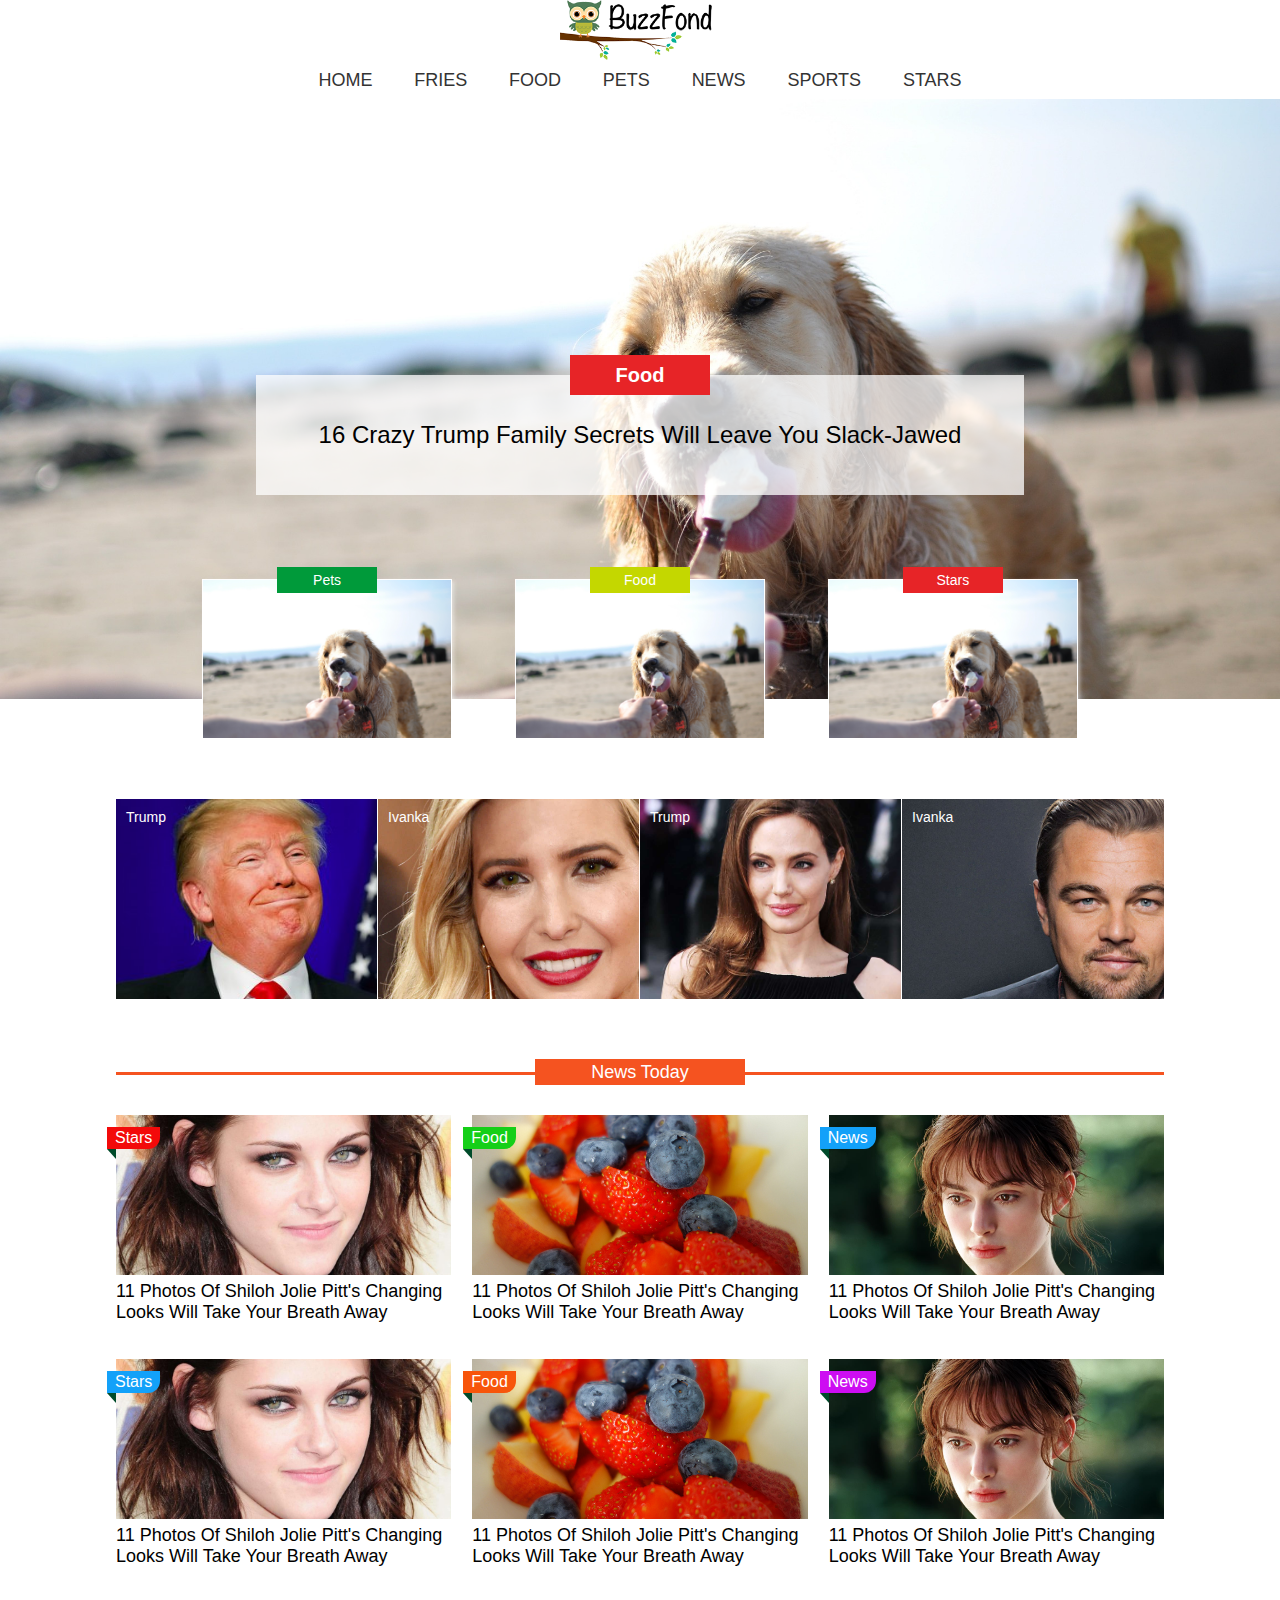
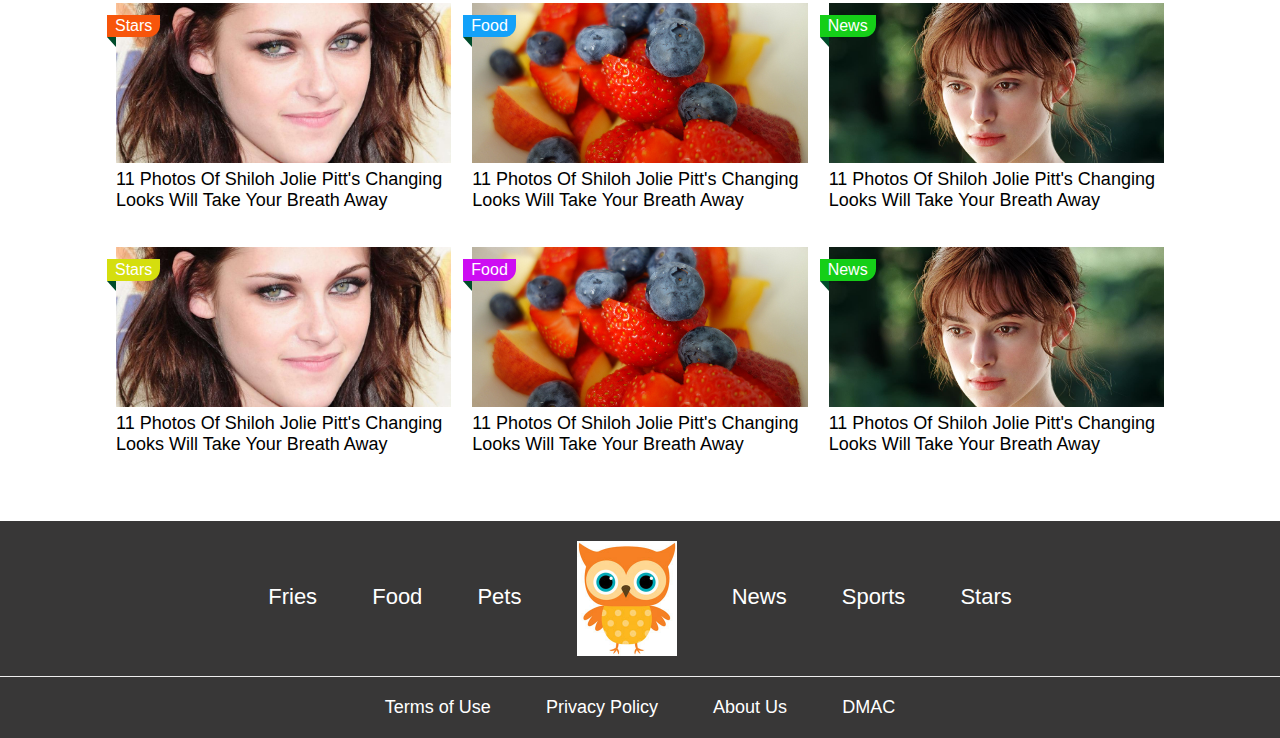
<file: index.html>
<!DOCTYPE html>
<html>
	<head>
		<meta http-equiv="Content-Type" content="text/html; charset=utf-8">
		<meta name="viewport" content="width=device-width,minimum-scale=1.0,maximum-scale=1.0,user-scalable=no">
		<meta name="robots" content="noindex">
		<title>Little Fries</title>
		<link rel="shortcut icon" href="favicon.ico" type="image/x-icon">
		<link rel="apple-touch-icon" href="apple-touch-icon.png">
		<link rel="apple-touch-icon" sizes="72x72" href="apple-touch-icon-72×72-precomposed.png">
		<link rel="apple-touch-icon" sizes="114x114" href="apple-touch-icon-114×114-precomposed.png">
		<link type="text/css" rel="stylesheet" href="Css/style.css">
	</head>
	<body>
		<!--header : begin-->
		<header>
			<div class="hd-bar">
				<a href="index.html" class="hd-logo"><img src="Images/logo.png"/></a>
				<!--<div for="hd-menu-input" class="hd-menu-btn" id="hd-menu-btn"><span></span></div>-->
				
				<div class="hd-menu">
					<ul class="hd-menu-list" id="hd-menu-list">
						<li><a href="index.html">HOME</a></li>
						<li><a href="list.html">FRIES</a></li>
						<li><a href="list.html">FOOD</a></li>
						<li><a href="list.html">PETS</a></li>
						<li><a href="list.html">NEWS</a></li>
						<li><a href="list.html">SPORTS</a></li>
						<li><a href="list.html">STARS</a></li>
					</ul>
				</div>
			</div>
			<!--<progress max="0" value="0"></progress>-->
		</header>
		<!--header : end-->
		
		<!-- banner : begin -->
		<div class="slide" id="slide">
			<a href="detail.html" style="background-image: url(Images/tHDHQl7.jpg)">
				<p><span class="s-title">Food</span><span>16 Crazy Trump Family Secrets Will Leave You Slack-Jawed</span></p>
			</a>
		</div>
		<!-- banner : end -->
		
		
		<!--outer : begin-->
		<div class="outer">
			
			<!--content : begin-->
			<div class="content">
				
				<ul class="slide-menu" id="slide-menu">
					<li class="orange">
						<a href="list.html">
							<span>Pets</span>
							<img src="Images/tHDHQl7.jpg">
							<p>15 Celebrities The Experts Thought Would Never Support Donald Trump</p>
						</a>
					</li>
					<li class="green">
						<a href="list.html">
							<span>Food</span>
							<img src="Images/tHDHQl7.jpg">
							<p>11 Photos Of Shiloh Jolie Pitt's Changing Looks Will Take Your Breath Away</p>
						</a>
					</li>
					<li class="red">
						<a href="list.html">
							<span>Stars</span>
							<img src="Images/tHDHQl7.jpg">
							<p>16 Crazy Trump Family Secrets Will Leave You Slack-Jawed</span></p>
						</a>
					</li>
				</ul>

				
				<!--hot topics : begin-->
				<div class="hot-topic">
					<ul class="ht-list">
						<li>
							<a href="detail.html">
								<img src="Images/trump2.jpg"/>
								<h3>Trump</h3>
							</a>
						</li>
						<li>
							<a href="detail.html">
								<img src="Images/ivanka2.jpg"/>
								<h3>Ivanka</h3>
							</a>
						</li>
						<li>
							<a href="detail.html">
								<img src="Images/angelina-jolie.jpg"/>
								<h3>Trump</h3>
							</a>
						</li>
						<li>
							<a href="detail.html">
								<img src="Images/leonardo_dicaprio.jpg"/>
								<h3>Ivanka</h3>
							</a>
						</li>
					</ul>
				</div>
				<!--hot topics : end-->
				
				<!--news today : begin-->
				<div class="hot-topic news-today">
					<h2>News Today</h2>
					<ul class="nt-list index-nt-list">
						<li class="nt-red">
							<a href="detail.html">
								<span><img src="Images/kristen.jpg"/></span>
								<p>Stars</p>
								<h3>11 Photos Of Shiloh Jolie Pitt's Changing Looks Will Take Your Breath Away</h3>
							</a>
						</li>
						<li class="nt-green">
							<a href="detail.html">
								<span><img src="Images/14362701646_6ea21f225b_z.jpg"/></span>
								<p>Food</p>
								<h3>11 Photos Of Shiloh Jolie Pitt's Changing Looks Will Take Your Breath Away</h3>
							</a>
						</li>
						<li class="nt-blue">
							<a href="detail.html">
								<span><img src="Images/keira.jpg"/></span>
								<p>News</p>
								<h3>11 Photos Of Shiloh Jolie Pitt's Changing Looks Will Take Your Breath Away</h3>
							</a>
						</li>
						<li class="nt-blue">
							<a href="detail.html">
								<span><img src="Images/kristen.jpg"/></span>
								<p>Stars</p>
								<h3>11 Photos Of Shiloh Jolie Pitt's Changing Looks Will Take Your Breath Away</h3>
							</a>
						</li>
						<li class="nt-orange">
							<a href="detail.html">
								<span><img src="Images/14362701646_6ea21f225b_z.jpg"/></span>
								<p>Food</p>
								<h3>11 Photos Of Shiloh Jolie Pitt's Changing Looks Will Take Your Breath Away</h3>
							</a>
						</li>
						<li class="nt-purple">
							<a href="detail.html">
								<span><img src="Images/keira.jpg"/></span>
								<p>News</p>
								<h3>11 Photos Of Shiloh Jolie Pitt's Changing Looks Will Take Your Breath Away</h3>
							</a>
						</li>
						<li class="nt-orange">
							<a href="detail.html">
								<span><img src="Images/kristen.jpg"/></span>
								<p>Stars</p>
								<h3>11 Photos Of Shiloh Jolie Pitt's Changing Looks Will Take Your Breath Away</h3>
							</a>
						</li>
						<li class="nt-blue">
							<a href="detail.html">
								<span><img src="Images/14362701646_6ea21f225b_z.jpg"/></span>
								<p>Food</p>
								<h3>11 Photos Of Shiloh Jolie Pitt's Changing Looks Will Take Your Breath Away</h3>
							</a>
						</li>
						<li class="nt-green">
							<a href="detail.html">
								<span><img src="Images/keira.jpg"/></span>
								<p>News</p>
								<h3>11 Photos Of Shiloh Jolie Pitt's Changing Looks Will Take Your Breath Away</h3>
							</a>
						</li>
						<li class="nt-yellow">
							<a href="detail.html">
								<span><img src="Images/kristen.jpg"/></span>
								<p>Stars</p>
								<h3>11 Photos Of Shiloh Jolie Pitt's Changing Looks Will Take Your Breath Away</h3>
							</a>
						</li>
						<li class="nt-purple">
							<a href="detail.html">
								<span><img src="Images/14362701646_6ea21f225b_z.jpg"/></span>
								<p>Food</p>
								<h3>11 Photos Of Shiloh Jolie Pitt's Changing Looks Will Take Your Breath Away</h3>
							</a>
						</li>
						<li class="nt-green">
							<a href="detail.html">
								<span><img src="Images/keira.jpg"/></span>
								<p>News</p>
								<h3>11 Photos Of Shiloh Jolie Pitt's Changing Looks Will Take Your Breath Away</h3>
							</a>
						</li>
					</ul>
				</div>
				<!--hot topics : end-->
				
			</div>
			<!--content : end-->
		</div>
		<!--outer : end-->
		
		<!--footer : begin-->
		<footer>
			<div class="ft-top">
				<a href="list.html">Fries</a>
				<a href="list.html">Food</a>
				<a href="list.html">Pets</a>
				<a href="list.html"><img src="Images/06.jpg"/></a>
				<a href="list.html">News</a>
				<a href="list.html">Sports</a>
				<a href="list.html">Stars</a>
			</div>
			<div class="ft-bottom">
				<a href="list.html">Terms of Use</a>
				<a href="list.html">Privacy Policy</a>
				<a href="list.html">About Us</a>
				<a href="list.html">DMAC</a>
			</div>
		</footer>
		<!--footer : end-->
		
		
	</body>
</html>
<!--<script src="Js/script.js"></script>-->
<script>
//banner
//	var ele_banner_list = document.getElementById("slide-menu").getElementsByTagName("li");
//	var ele_slide_a = document.getElementById("slide").getElementsByTagName("a")[0];	
//	var ele_slide_span = document.getElementById("slide").getElementsByTagName("span")[1];	
//	
//	var oHref = ele_slide_a.href;
//	var oText = ele_slide_span.innerHTML;
//	var oBackground = ele_slide_a.style.backgroundImage;
//	var oTitle = document.getElementsByClassName("s-title")[0];
//	var oTitleText = oTitle.innerHTML;
//	
//	for (var i=0;i<ele_banner_list.length;i++) {
//		ele_banner_list[i].onmouseenter = function(){
//			
//			for (var j=0;j<ele_banner_list.length;j++) {
//				if(ele_banner_list[j].getAttribute("hover")=="yes"){
//					ele_banner_list[j].removeAttribute("hover");
//				}
//			}
//			this.setAttribute("hover","yes");
//			ele_slide_a.href = this.getElementsByTagName("a")[0].href;
//			ele_slide_span.innerHTML = this.getElementsByTagName("p")[0].getElementsByTagName("span")[0].innerHTML;	
//			ele_slide_span.style.opacity =  "0.6";
//			ele_slide_a.style.opacity =  "0.6";
//			ele_slide_a.style.backgroundImage = "url("+this.getElementsByTagName("img")[0].src+")";
//			oTitle.innerHTML = this.getElementsByTagName("span")[0].innerHTML;
//			document.getElementById("slide").className =   "slide "+this.className;
//			setTimeout(function(){
//				ele_slide_a.style.opacity =  "1";
//				ele_slide_span.style.opacity =  "1";
//			},80)
//		}
//	}

</script>
</file>
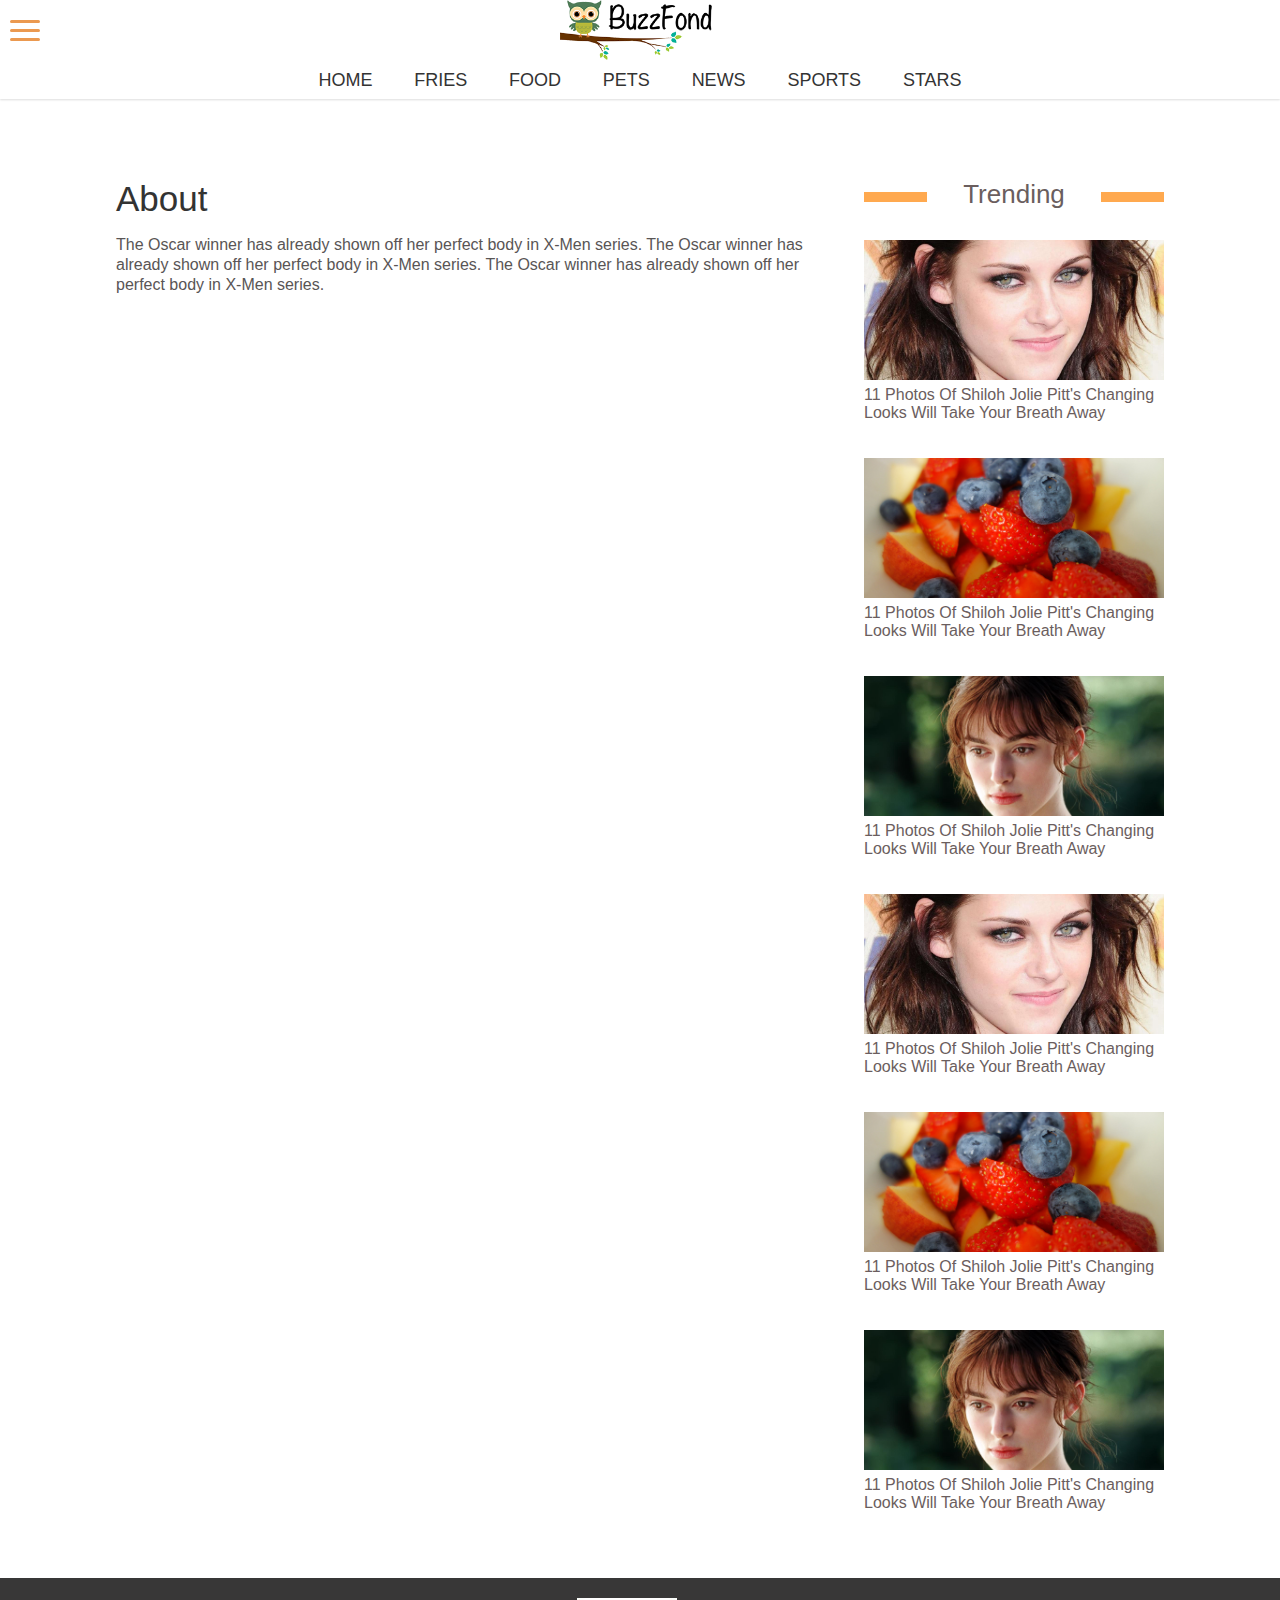
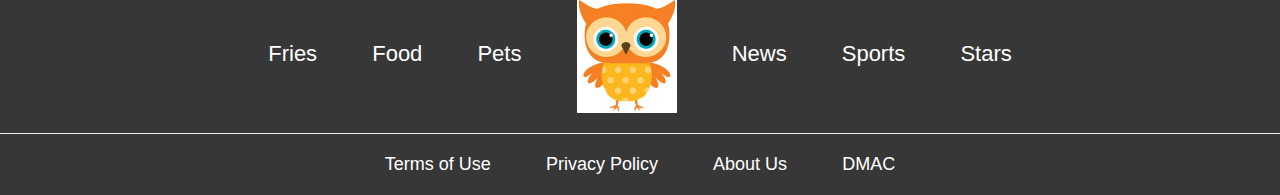
<file: archive.html>
<!DOCTYPE html>
<html>
	<head>
		<meta http-equiv="Content-Type" content="text/html; charset=utf-8">
		<meta name="viewport" content="width=device-width,minimum-scale=1.0,maximum-scale=1.0,user-scalable=no">
		<meta name="robots" content="noindex">
		<title>Little Fries</title>
		<link rel="shortcut icon" href="favicon.ico" type="image/x-icon">
		<link rel="apple-touch-icon" href="apple-touch-icon.png">
		<link rel="apple-touch-icon" sizes="72x72" href="apple-touch-icon-72×72-precomposed.png">
		<link rel="apple-touch-icon" sizes="114x114" href="apple-touch-icon-114×114-precomposed.png">
		<!--<link rel="stylesheet" href="css/swiper.min.css">--><!-- Link Swiper's CSS -->
		<link type="text/css" rel="stylesheet" href="Css/style.css">
	</head>
	<body>
		<!--header : begin-->
		<header>
			<div class="hd-bar">
				<a href="index.html" class="hd-logo"><img src="Images/logo.png"/></a>
				<div for="hd-menu-input" class="hd-menu-btn" id="hd-menu-btn"><span></span></div>
				
				<div class="hd-menu">
					<ul class="hd-menu-list" id="hd-menu-list">
						<li><a href="index.html">HOME</a></li>
						<li><a href="list.html">FRIES</a></li>
						<li><a href="list.html">FOOD</a></li>
						<li><a href="list.html">PETS</a></li>
						<li><a href="list.html">NEWS</a></li>
						<li><a href="list.html">SPORTS</a></li>
						<li><a href="list.html">STARS</a></li>
					</ul>
				</div>
			</div>
			<progress max="0" value="0"></progress>
		</header>
		<!--header : end-->
		
		<!--content : begin-->
		<div class="content detail">
			<!--left : begin-->
			<div class="left">
				<h1>About</h1>
				<!--article : begin-->
				<div class="article about">
					<p>The Oscar winner has already shown off her perfect body in X-Men series. The Oscar winner has already shown off her perfect body in X-Men series. The Oscar winner has already shown off her perfect body in X-Men series.</p>
				</div>
				<!--article : end-->
			</div>
			<!--left : end-->
			
			<!--right : begin-->
			<div class="right">
				<h2><span>Trending</span></h2>
				<ul class="nt-list trend-list">
					<li>
						<a href="detial.html">
							<span><img src="Images/kristen.jpg"/></span>
							<h3>11 Photos Of Shiloh Jolie Pitt's Changing Looks Will Take Your Breath Away</h3>
						</a>
					</li>
					<li>
						<a href="detial.html">
							<span><img src="Images/14362701646_6ea21f225b_z.jpg"/></span>
							<h3>11 Photos Of Shiloh Jolie Pitt's Changing Looks Will Take Your Breath Away</h3>
						</a>
					</li>
					<li>
						<a href="detial.html">
							<span><img src="Images/keira.jpg"/></span>
							<h3>11 Photos Of Shiloh Jolie Pitt's Changing Looks Will Take Your Breath Away</h3>
						</a>
					</li>
					<li>
						<a href="detial.html">
							<span><img src="Images/kristen.jpg"/></span>
							<h3>11 Photos Of Shiloh Jolie Pitt's Changing Looks Will Take Your Breath Away</h3>
						</a>
					</li>
					<li>
						<a href="detial.html">
							<span><img src="Images/14362701646_6ea21f225b_z.jpg"/></span>
							<h3>11 Photos Of Shiloh Jolie Pitt's Changing Looks Will Take Your Breath Away</h3>
						</a>
					</li>
					<li>
						<a href="detial.html">
							<span><img src="Images/keira.jpg"/></span>
							<h3>11 Photos Of Shiloh Jolie Pitt's Changing Looks Will Take Your Breath Away</h3>
						</a>
					</li>
				</ul>
			</div>
			<!--right : end-->
			
		</div>
		<!--content : end-->
		
		<!--footer : begin-->
		<footer>
			<div class="ft-top">
				<a href="list.html">Fries</a>
				<a href="list.html">Food</a>
				<a href="list.html">Pets</a>
				<a href="list.html"><img src="Images/06.jpg"/></a>
				<a href="list.html">News</a>
				<a href="list.html">Sports</a>
				<a href="list.html">Stars</a>
			</div>
			<div class="ft-bottom">
				<a href="list.html">Terms of Use</a>
				<a href="list.html">Privacy Policy</a>
				<a href="list.html">About Us</a>
				<a href="list.html">DMAC</a>
			</div>
		</footer>
		<!--footer : end-->
		
	</body>
</html>
<script>
	//header menu btn click
	var menu_open = true;//打开菜单
	var opened = false;//判断是否点击过
	var ele_Menu = document.getElementById("hd-menu-btn");
	var menu_list = document.getElementById("hd-menu-list");
	ele_Menu.onclick = function(){
		if(menu_open){ //打开菜单
			if(opened){
				return false;
			}else{
				ele_Menu.className += " hd-menu-open";
				opened = true;
				setTimeout(function(){
					menu_list.className += " hd-mlist-open";
					menu_open = false;
					opened = false;
					
				},300)
			}
		}else{ //关闭菜单
			if(opened){
				return false;
			}else{
				ele_Menu.className = "hd-menu-btn";
				menu_list.className += " hd-mlist-closed";
				opened = true;
				setTimeout(function(){
					menu_list.className = "hd-menu-list";
					menu_open = true;
					opened = false;
				},800);
			}
			
			
		}
	}
	
	
</script>
<script>
window.onscroll = function(){
	
	//滚动条
	var scrollTop=document.body.scrollTop;
	var progressWidth = document.body.clientWidth*scrollTop/(document.body.clientHeight-document.documentElement.clientHeight+80);
	var progress = document.getElementsByTagName("progress")[0];
	progress.value = progressWidth;
	progress.max = document.body.clientWidth;
}
</script>
</file>
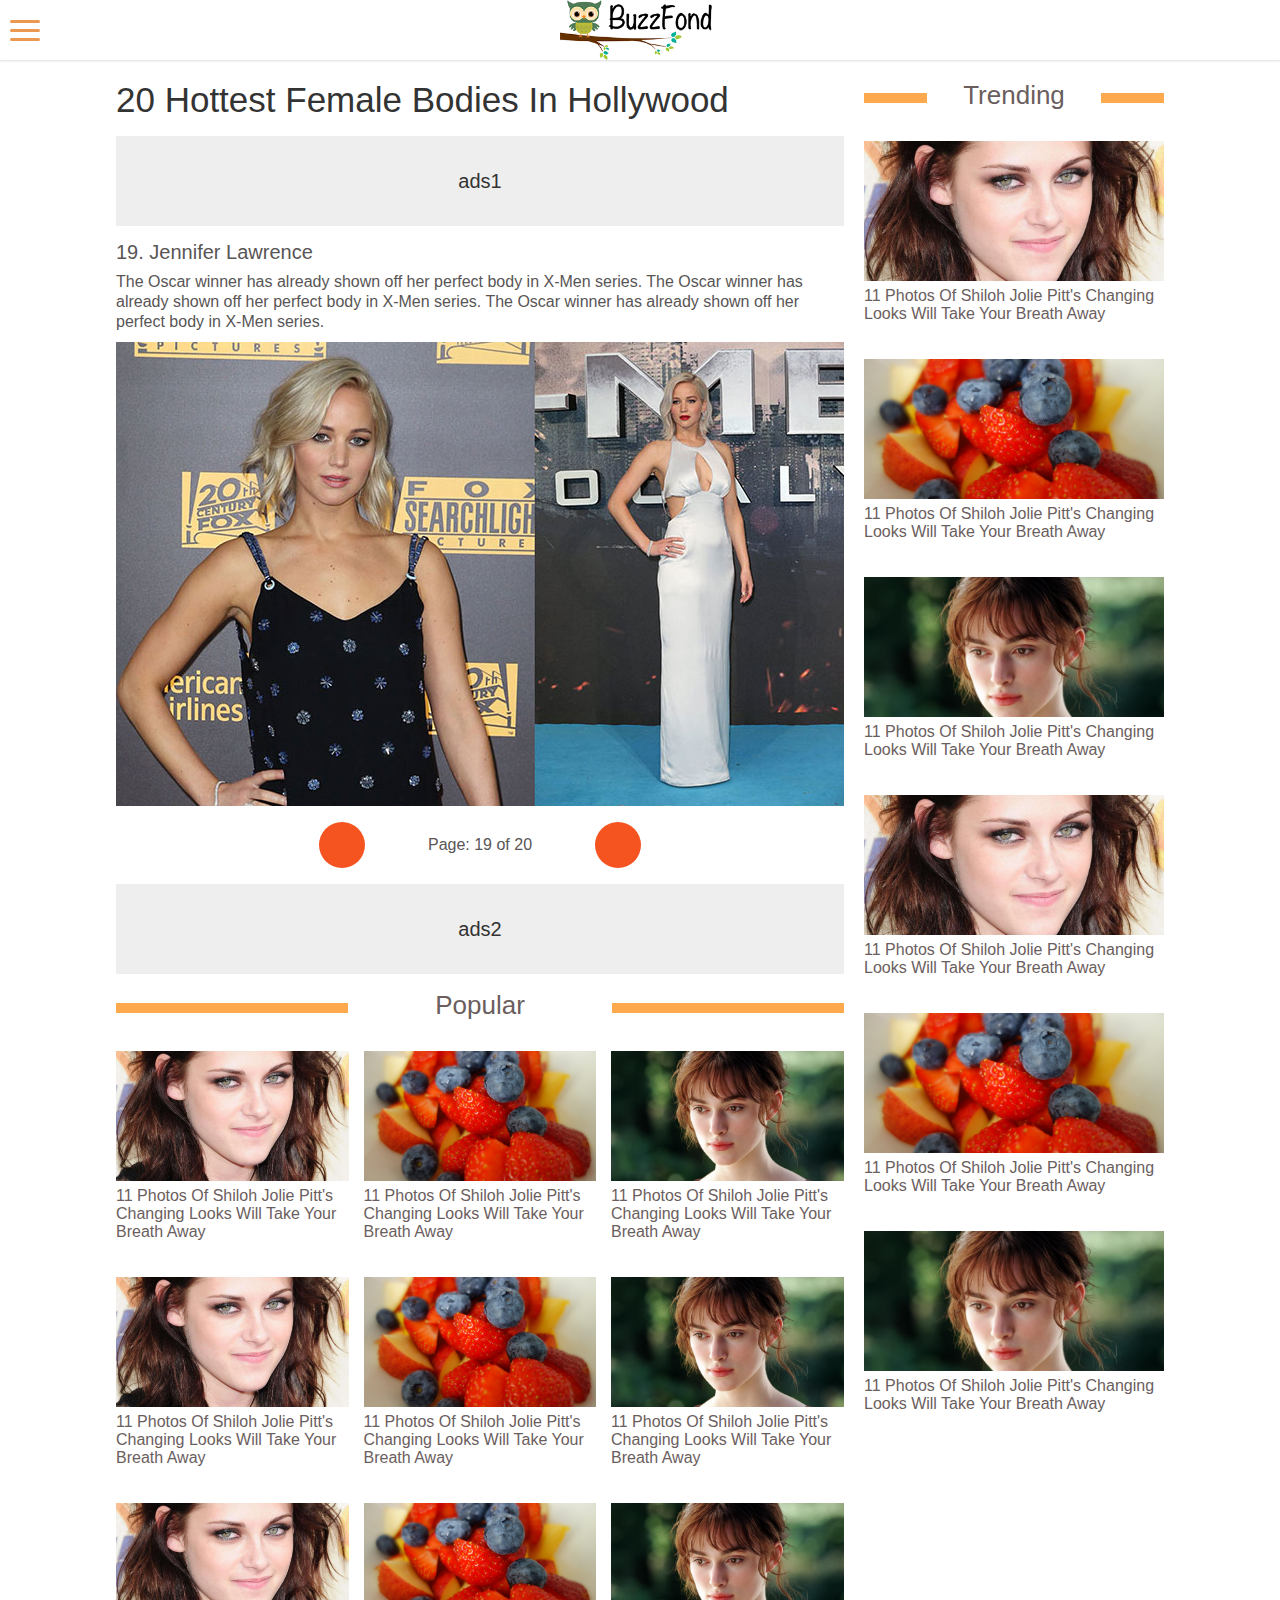
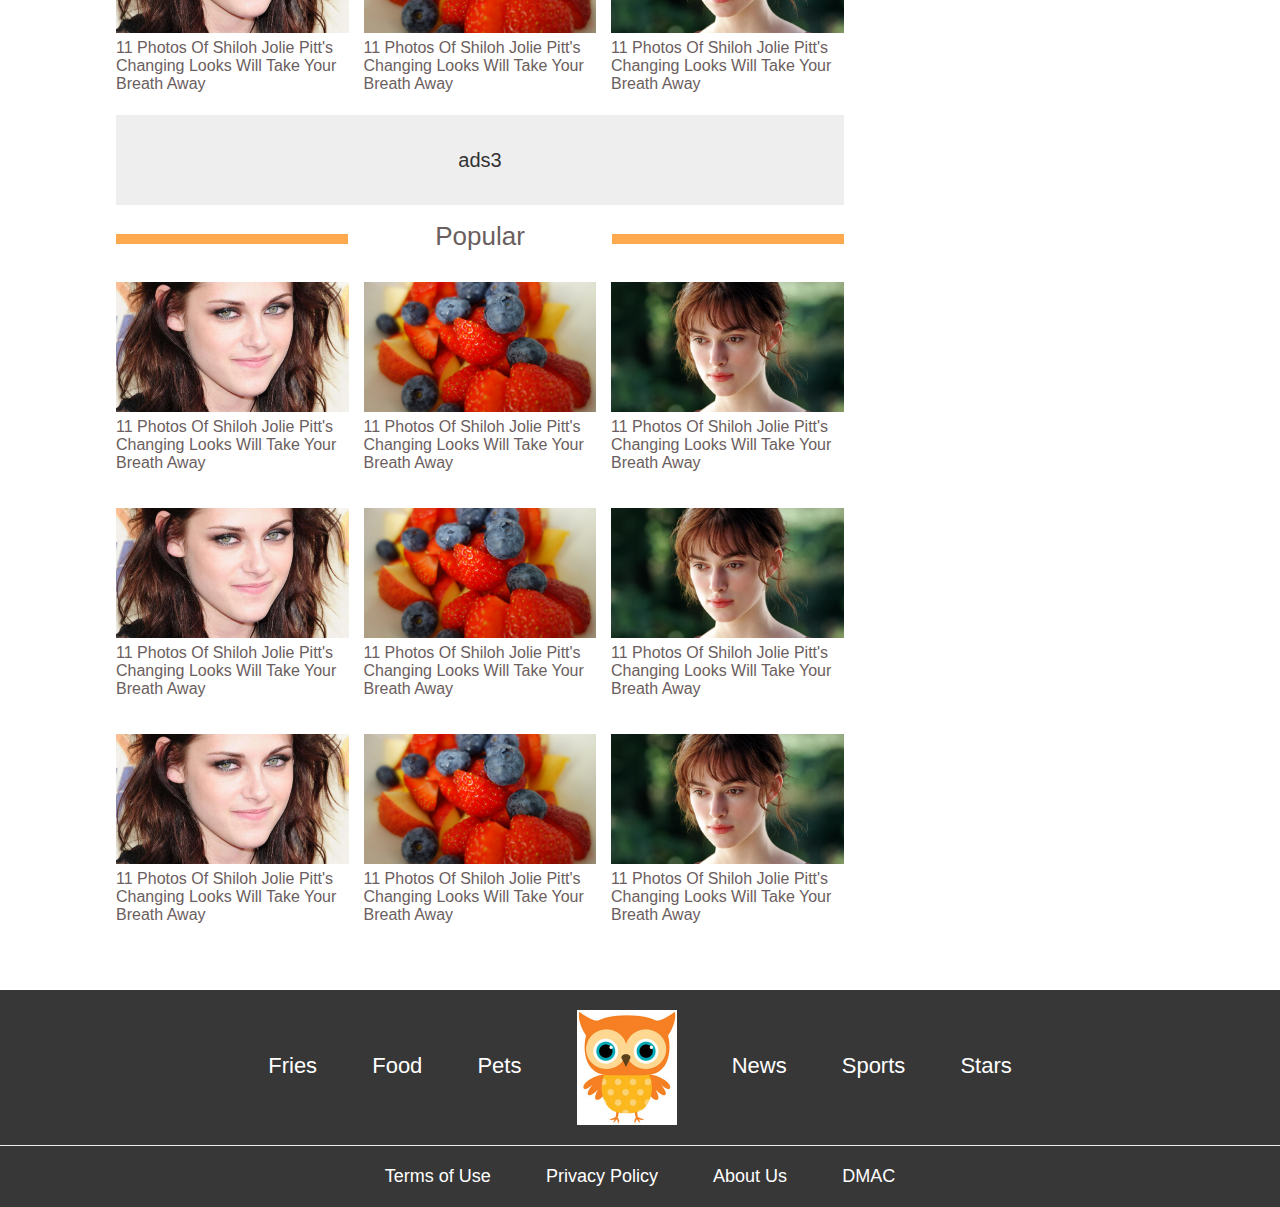
<file: detail.html>
<!DOCTYPE html>
<html>
	<head>
		<meta http-equiv="Content-Type" content="text/html; charset=utf-8">
		<meta name="viewport" content="width=device-width,minimum-scale=1.0,maximum-scale=1.0,user-scalable=no">
		<meta name="robots" content="noindex">
		<title>Little Fries</title>
		<link rel="shortcut icon" href="favicon.ico" type="image/x-icon">
		<link rel="apple-touch-icon" href="apple-touch-icon.png">
		<link rel="apple-touch-icon" sizes="72x72" href="apple-touch-icon-72×72-precomposed.png">
		<link rel="apple-touch-icon" sizes="114x114" href="apple-touch-icon-114×114-precomposed.png">
		<link type="text/css" rel="stylesheet" href="Css/style.css">
	</head>
	<body>
		<!--header : begin-->
		<header class="d-header">
			<div class="hd-bar">
				<a href="index.html" class="hd-logo"><img src="Images/logo.png"/></a>
				<div for="hd-menu-input" class="hd-menu-btn" id="hd-menu-btn"><span></span></div>
				
				<div class="hd-menu detail-hd-menu">
					<ul class="hd-menu-list detail-menu-list" id="hd-menu-list">
						<li><a href="index.html">HOME</a></li>
						<li><a href="list.html">FRIES</a></li>
						<li><a href="list.html">FOOD</a></li>
						<li><a href="list.html">PETS</a></li>
						<li><a href="list.html">NEWS</a></li>
						<li><a href="list.html">SPORTS</a></li>
						<li><a href="list.html">STARS</a></li>
					</ul>
				</div>
			</div>
			<progress max="0" value="0"></progress>
		</header>
		<!--header : end-->
		
		<!--content : begin-->
		<div class="content detail">
			<!--left : begin-->
			<div class="left">
				<h1>20 Hottest Female Bodies In Hollywood</h1>
				<!--ads1 : begin-->
				<div class="ads">
					<div style="width: 100%;line-height: 90px;background-color: #eee;text-align: center;font-size: 20px;">ads1</div>
				</div>
				<!--ads1 : end-->
				<!--article : begin-->
				<div class="article">
					<h2>19. Jennifer Lawrence</h2>
					<p>The Oscar winner has already shown off her perfect body in X-Men series. The Oscar winner has already shown off her perfect body in X-Men series. The Oscar winner has already shown off her perfect body in X-Men series.</p>
					<img src="Images/jennifer.jpg"/>
					<!--pageGo : begin-->
					<div class="pageGo">
						<a href="detail.html"></a>
						<span>Page: 19 of 20</span>
						<a href="detail.html"></a>
					</div>
					<!--pageGo : end-->
				</div>
				<!--article : end-->
				<!--ads2 : begin-->
				<div class="ads">
					<div style="width: 100%;line-height: 90px;background-color: #eee;text-align: center;font-size: 20px;">ads2</div>
				</div>
				<!--ads2 : end-->
				<!--popular1 : begin-->
				<div class="popular">
					<h2><span>Popular</span></h2>
					<ul class="nt-list p-list">
						<li>
							<a href="detail.html">
								<span><img src="Images/kristen.jpg"/></span>
								<h3>11 Photos Of Shiloh Jolie Pitt's Changing Looks Will Take Your Breath Away</h3>
							</a>
						</li>
						<li>
							<a href="detail.html">
								<span><img src="Images/14362701646_6ea21f225b_z.jpg"/></span>
								<h3>11 Photos Of Shiloh Jolie Pitt's Changing Looks Will Take Your Breath Away</h3>
							</a>
						</li>
						<li>
							<a href="detail.html">
								<span><img src="Images/keira.jpg"/></span>
								<h3>11 Photos Of Shiloh Jolie Pitt's Changing Looks Will Take Your Breath Away</h3>
							</a>
						</li>
						<li>
							<a href="detail.html">
								<span><img src="Images/kristen.jpg"/></span>
								<h3>11 Photos Of Shiloh Jolie Pitt's Changing Looks Will Take Your Breath Away</h3>
							</a>
						</li>
						<li>
							<a href="detail.html">
								<span><img src="Images/14362701646_6ea21f225b_z.jpg"/></span>
								<h3>11 Photos Of Shiloh Jolie Pitt's Changing Looks Will Take Your Breath Away</h3>
							</a>
						</li>
						<li>
							<a href="detail.html">
								<span><img src="Images/keira.jpg"/></span>
								<h3>11 Photos Of Shiloh Jolie Pitt's Changing Looks Will Take Your Breath Away</h3>
							</a>
						</li>
						<li>
							<a href="detail.html">
								<span><img src="Images/kristen.jpg"/></span>
								<h3>11 Photos Of Shiloh Jolie Pitt's Changing Looks Will Take Your Breath Away</h3>
							</a>
						</li>
						<li>
							<a href="detail.html">
								<span><img src="Images/14362701646_6ea21f225b_z.jpg"/></span>
								<h3>11 Photos Of Shiloh Jolie Pitt's Changing Looks Will Take Your Breath Away</h3>
							</a>
						</li>
						<li>
							<a href="detail.html">
								<span><img src="Images/keira.jpg"/></span>
								<h3>11 Photos Of Shiloh Jolie Pitt's Changing Looks Will Take Your Breath Away</h3>
							</a>
						</li>
						
					</ul>
				</div>
				<!--popular1 : end-->
				<!--ads3 : begin-->
				<div class="ads">
					<div style="width: 100%;line-height: 90px;background-color: #eee;text-align: center;font-size: 20px;">ads3</div>
				</div>
				<!--ads3 : end-->
				<!--popular2 : begin-->
				<div class="popular">
					<h2><span>Popular</span></h2>
					<ul class="nt-list p-list">
						<li>
							<a href="detail.html">
								<span><img src="Images/kristen.jpg"/></span>
								<h3>11 Photos Of Shiloh Jolie Pitt's Changing Looks Will Take Your Breath Away</h3>
							</a>
						</li>
						<li>
							<a href="detail.html">
								<span><img src="Images/14362701646_6ea21f225b_z.jpg"/></span>
								<h3>11 Photos Of Shiloh Jolie Pitt's Changing Looks Will Take Your Breath Away</h3>
							</a>
						</li>
						<li>
							<a href="detail.html">
								<span><img src="Images/keira.jpg"/></span>
								<h3>11 Photos Of Shiloh Jolie Pitt's Changing Looks Will Take Your Breath Away</h3>
							</a>
						</li>
						<li>
							<a href="detail.html">
								<span><img src="Images/kristen.jpg"/></span>
								<h3>11 Photos Of Shiloh Jolie Pitt's Changing Looks Will Take Your Breath Away</h3>
							</a>
						</li>
						<li>
							<a href="detail.html">
								<span><img src="Images/14362701646_6ea21f225b_z.jpg"/></span>
								<h3>11 Photos Of Shiloh Jolie Pitt's Changing Looks Will Take Your Breath Away</h3>
							</a>
						</li>
						<li>
							<a href="detail.html">
								<span><img src="Images/keira.jpg"/></span>
								<h3>11 Photos Of Shiloh Jolie Pitt's Changing Looks Will Take Your Breath Away</h3>
							</a>
						</li>
						<li>
							<a href="detail.html">
								<span><img src="Images/kristen.jpg"/></span>
								<h3>11 Photos Of Shiloh Jolie Pitt's Changing Looks Will Take Your Breath Away</h3>
							</a>
						</li>
						<li>
							<a href="detail.html">
								<span><img src="Images/14362701646_6ea21f225b_z.jpg"/></span>
								<h3>11 Photos Of Shiloh Jolie Pitt's Changing Looks Will Take Your Breath Away</h3>
							</a>
						</li>
						<li>
							<a href="detail.html">
								<span><img src="Images/keira.jpg"/></span>
								<h3>11 Photos Of Shiloh Jolie Pitt's Changing Looks Will Take Your Breath Away</h3>
							</a>
						</li>
						
					</ul>
				</div>
				<!--popular2 : end-->
			</div>
			<!--left : end-->
			
			<!--right : begin-->
			<div class="right">
				<h2><span>Trending</span></h2>
				<ul class="nt-list trend-list">
					<li>
						<a href="detail.html">
							<span><img src="Images/kristen.jpg"/></span>
							<h3>11 Photos Of Shiloh Jolie Pitt's Changing Looks Will Take Your Breath Away</h3>
						</a>
					</li>
					<li>
						<a href="detail.html">
							<span><img src="Images/14362701646_6ea21f225b_z.jpg"/></span>
							<h3>11 Photos Of Shiloh Jolie Pitt's Changing Looks Will Take Your Breath Away</h3>
						</a>
					</li>
					<li>
						<a href="detail.html">
							<span><img src="Images/keira.jpg"/></span>
							<h3>11 Photos Of Shiloh Jolie Pitt's Changing Looks Will Take Your Breath Away</h3>
						</a>
					</li>
					<li>
						<a href="detail.html">
							<span><img src="Images/kristen.jpg"/></span>
							<h3>11 Photos Of Shiloh Jolie Pitt's Changing Looks Will Take Your Breath Away</h3>
						</a>
					</li>
					<li>
						<a href="detail.html">
							<span><img src="Images/14362701646_6ea21f225b_z.jpg"/></span>
							<h3>11 Photos Of Shiloh Jolie Pitt's Changing Looks Will Take Your Breath Away</h3>
						</a>
					</li>
					<li>
						<a href="detail.html">
							<span><img src="Images/keira.jpg"/></span>
							<h3>11 Photos Of Shiloh Jolie Pitt's Changing Looks Will Take Your Breath Away</h3>
						</a>
					</li>
				</ul>
			</div>
			<!--right : end-->
			
		</div>
		<!--content : end-->
		
		<!--footer : begin-->
		<footer>
			<div class="ft-top">
				<a href="list.html">Fries</a>
				<a href="list.html">Food</a>
				<a href="list.html">Pets</a>
				<a href="list.html"><img src="Images/06.jpg"/></a>
				<a href="list.html">News</a>
				<a href="list.html">Sports</a>
				<a href="list.html">Stars</a>
			</div>
			<div class="ft-bottom">
				<a href="list.html">Terms of Use</a>
				<a href="list.html">Privacy Policy</a>
				<a href="list.html">About Us</a>
				<a href="list.html">DMAC</a>
			</div>
		</footer>
		<!--footer : end-->
		
	</body>
</html>
<script src="Js/script.js"></script>
<script>
var titled = false;//滚动标题状态
window.onscroll = function(){
	
	//header出现title
	var title = document.getElementsByTagName("h1")[0];
	var header_title = document.createElement("div");
		header_title.className = "detail-title";
		header_title.innerHTML = "<span>"+title.innerHTML+"</span>";
	
	var scrollTop=document.body.scrollTop;
	var header = document.getElementsByTagName("header")[0];
	var header_titled = header.getElementsByClassName("hd-bar")[0].getElementsByClassName("detail-title")[0];
		
	if(  (scrollTop > 62) ){
		
		if(header_titled){
			return false;
		}else{
			header.className = "d-header detail-header";
			header.getElementsByClassName("hd-bar")[0].appendChild(header_title);
			setTimeout(function(){
				header_title.className += " detail-title-top";
			},100)
			titled = true;
		}
	}else{
		if(header_titled){
			header.className = "d-header";
			header.getElementsByClassName("hd-bar")[0].removeChild(header_titled);
			titled = false;
			console.log(scrollTop)
		}
	}
	
	//滚动条
	var scrollTop=document.body.scrollTop;
	var progressWidth = document.body.clientWidth*scrollTop/(document.body.clientHeight-document.documentElement.clientHeight+80);
	var progress = document.getElementsByTagName("progress")[0];
		progress.value = progressWidth;
		progress.max = document.body.clientWidth;
}
	
</script>
</file>
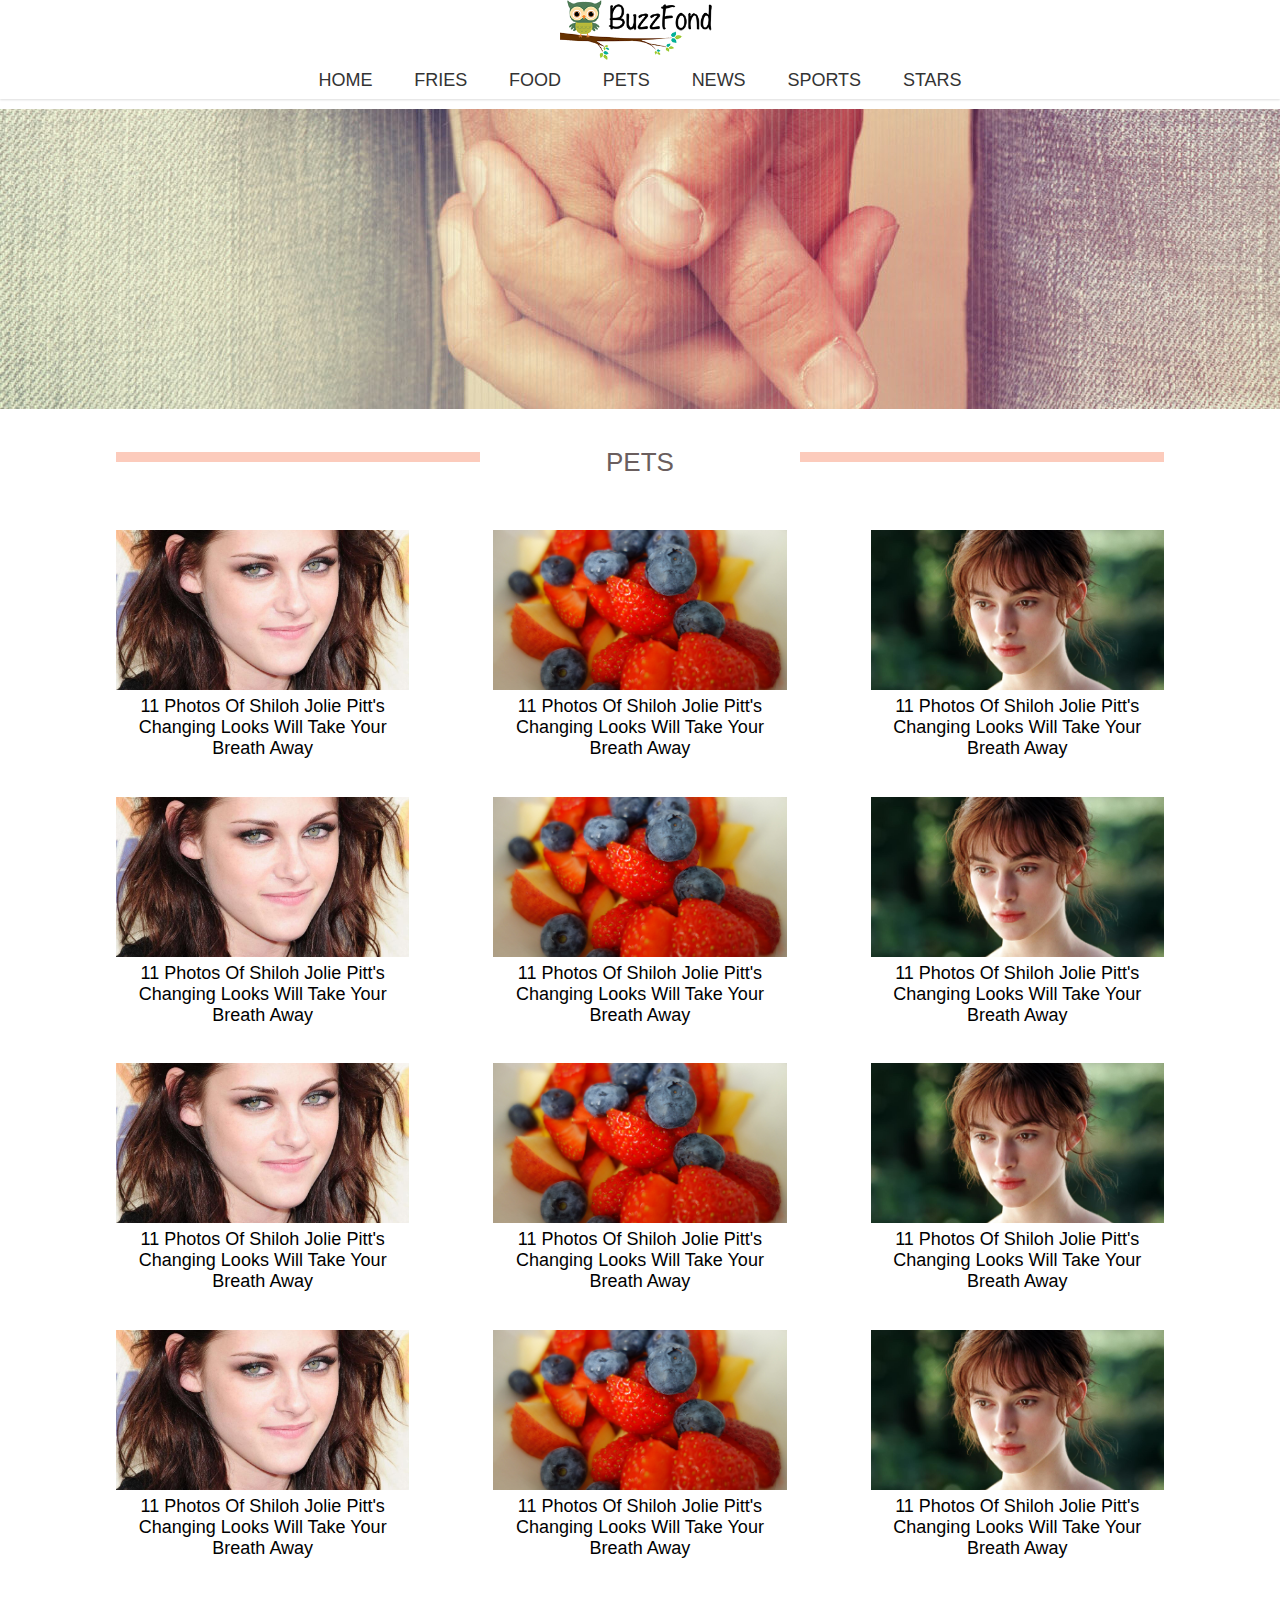
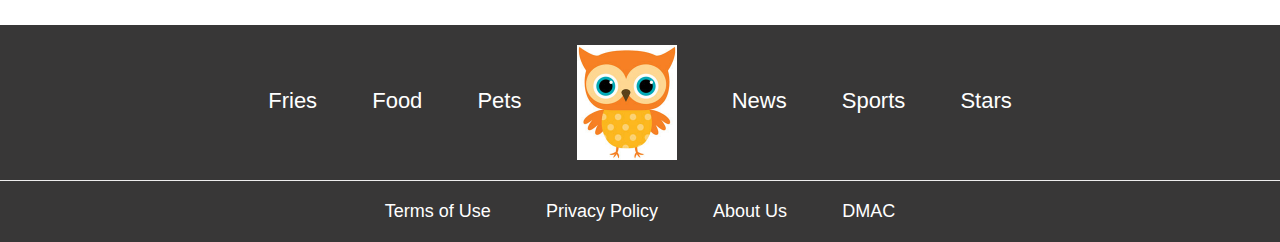
<file: list.html>
<!DOCTYPE html>
<html>

	<head>
		<meta http-equiv="Content-Type" content="text/html; charset=utf-8">
		<meta name="viewport" content="width=device-width,minimum-scale=1.0,maximum-scale=1.0,user-scalable=no">
		<meta name="robots" content="noindex">
		<title>Little Fries</title>
		<link rel="shortcut icon" href="favicon.ico" type="image/x-icon">
		<link rel="apple-touch-icon" href="apple-touch-icon.png">
		<link rel="apple-touch-icon" sizes="72x72" href="apple-touch-icon-72×72-precomposed.png">
		<link rel="apple-touch-icon" sizes="114x114" href="apple-touch-icon-114×114-precomposed.png">
		<!--<link rel="stylesheet" href="css/swiper.min.css">-->
		<!-- Link Swiper's CSS -->
		<link type="text/css" rel="stylesheet" href="Css/style.css">
	</head>

	<body>
		<!--header : begin-->
		<header>
			<div class="hd-bar">
				<a href="index.html" class="hd-logo"><img src="Images/logo.png"/></a>
				<!--<div for="hd-menu-input" class="hd-menu-btn" id="hd-menu-btn"><span></span></div>-->
				
				<div class="hd-menu">
					<ul class="hd-menu-list" id="hd-menu-list">
						<li><a href="index.html">HOME</a></li>
						<li><a href="list.html">FRIES</a></li>
						<li><a href="list.html">FOOD</a></li>
						<li><a href="list.html">PETS</a></li>
						<li><a href="list.html">NEWS</a></li>
						<li><a href="list.html">SPORTS</a></li>
						<li><a href="list.html">STARS</a></li>
					</ul>
				</div>
			</div>
			<!--<progress max="0" value="0"></progress>-->
		</header>
		<!--header : end-->
		<div class="list-img" style="background-image:url(Images/images_2.jpg);"></div>
		<!--content : begin-->
		<div class="content list">
			
			<h1><span>PETS</span></h1>
			<ul class="nt-list">
				<li>
					<a href="detail.html">
						<span><img src="Images/kristen.jpg"/></span>
						<h3>11 Photos Of Shiloh Jolie Pitt's Changing Looks Will Take Your Breath Away</h3>
					</a>
				</li>
				<li>
					<a href="detail.html">
						<span><img src="Images/14362701646_6ea21f225b_z.jpg"/></span>
						<h3>11 Photos Of Shiloh Jolie Pitt's Changing Looks Will Take Your Breath Away</h3>
					</a>
				</li>
				<li>
					<a href="detail.html">
						<span><img src="Images/keira.jpg"/></span>
						<h3>11 Photos Of Shiloh Jolie Pitt's Changing Looks Will Take Your Breath Away</h3>
					</a>
				</li>
				<li>
					<a href="detail.html">
						<span><img src="Images/kristen.jpg"/></span>
						<h3>11 Photos Of Shiloh Jolie Pitt's Changing Looks Will Take Your Breath Away</h3>
					</a>
				</li>
				<li>
					<a href="detail.html">
						<span><img src="Images/14362701646_6ea21f225b_z.jpg"/></span>
						<h3>11 Photos Of Shiloh Jolie Pitt's Changing Looks Will Take Your Breath Away</h3>
					</a>
				</li>
				<li>
					<a href="detail.html">
						<span><img src="Images/keira.jpg"/></span>
						<h3>11 Photos Of Shiloh Jolie Pitt's Changing Looks Will Take Your Breath Away</h3>
					</a>
				</li>
				<li>
					<a href="detail.html">
						<span><img src="Images/kristen.jpg"/></span>
						<h3>11 Photos Of Shiloh Jolie Pitt's Changing Looks Will Take Your Breath Away</h3>
					</a>
				</li>
				<li>
					<a href="detail.html">
						<span><img src="Images/14362701646_6ea21f225b_z.jpg"/></span>
						<h3>11 Photos Of Shiloh Jolie Pitt's Changing Looks Will Take Your Breath Away</h3>
					</a>
				</li>
				<li>
					<a href="detail.html">
						<span><img src="Images/keira.jpg"/></span>
						<h3>11 Photos Of Shiloh Jolie Pitt's Changing Looks Will Take Your Breath Away</h3>
					</a>
				</li>
				<li>
					<a href="detail.html">
						<span><img src="Images/kristen.jpg"/></span>
						<h3>11 Photos Of Shiloh Jolie Pitt's Changing Looks Will Take Your Breath Away</h3>
					</a>
				</li>
				<li>
					<a href="detail.html">
						<span><img src="Images/14362701646_6ea21f225b_z.jpg"/></span>
						<h3>11 Photos Of Shiloh Jolie Pitt's Changing Looks Will Take Your Breath Away</h3>
					</a>
				</li>
				<li>
					<a href="detail.html">
						<span><img src="Images/keira.jpg"/></span>
						<h3>11 Photos Of Shiloh Jolie Pitt's Changing Looks Will Take Your Breath Away</h3>
					</a>
				</li>
			</ul>
		</div>
		<!--content : end-->
		
		<!--footer : begin-->
		<footer>
			<div class="ft-top">
				<a href="list.html">Fries</a>
				<a href="list.html">Food</a>
				<a href="list.html">Pets</a>
				<a href="list.html"><img src="Images/06.jpg"/></a>
				<a href="list.html">News</a>
				<a href="list.html">Sports</a>
				<a href="list.html">Stars</a>
			</div>
			<div class="ft-bottom">
				<a href="list.html">Terms of Use</a>
				<a href="list.html">Privacy Policy</a>
				<a href="list.html">About Us</a>
				<a href="list.html">DMAC</a>
			</div>
		</footer>
		<!--footer : end-->
		
	</body>

</html>
</file>
<file: Css/style.css>
@charset "utf-8";
/* 
 * Style Sheet
 *
 * by gao 
 * @2016.11.16
 * 
 */
/* ===== Base ===== */
html, header, footer,body, div, span, 
h1, h2, h3, h4, h5, h6, p, pre,
a, em, img, small, strong, 
dl, dt, dd, ol, ul, li,
fieldset, form, label, 
table, caption, tbody, tfoot, thead, tr, th, td,
article, hgroup, nav, aside, details, section, summary, figcaption, figure{
	margin: 0;
	padding: 0;
	border: 0;
	-webkit-touch-callout: none;
	-webkit-tap-highlight-color: rgba(0, 0, 0, 0);
	font-weight: normal;
}
/*h5*/
article, aside, details, figcaption, figure, 
footer, header, hgroup,
 main, nav, section, summary{
	display: block;
}
html {
    font-size:14px;/**/
	font-family:Arial;/**/
	color:#333;/**/
	-webkit-text-size-adjust: 100%;
	-ms-text-size-adjust: 100%;
	text-size-adjust: 100%;
}
ol, ul {
	list-style: none;
}
a{
	text-decoration: none;
  	color:#000;
  	display: inline-block;
}
a:focus {
    outline: thin dotted;
}
a:active,
a:hover {
    outline: 0;
    /*color: #63b0de;*/
}
h1 {
    font-size: 35px;
}
h2{
	position: relative;
	text-align: center;
}
h2 span{
	display: inline-block;
	font-size: 26px;
	background-color: #fff;
	position: relative;
	z-index: 1;
	padding: 0 12%;
	color: #6a5e5e;
}
h2:after{
	content: "";
	height: 10px;
	width: 100%;
	position: absolute;
	margin-top: 13px;
	/*background-color: rgba(245,83,32,0.3);*/
	background-color: #ffa94f;
	left: 0;
}
img {
    border: 0;
    vertical-align: middle;
}
/*== width ==*/ 
header,
footer,
.hd-bar{
	width: 100%;
}
.content{
	width: 1200px;
	margin: 0 auto;
}
/*.content{
	padding-top: 80px;
}*/
.hd-bar{
	overflow: hidden;
	position: relative;
}
.outer{
	background-color: #fff;
	position: relative;
	z-index: 1;
}
/*== header ==*/ 
header{
	background-color: #fff;
	/*position: fixed;*/
	/*z-index: 999;
	top: 0;
	left: 0;*/
	box-shadow: 0px 1px 2px #ddd;
	/*border-bottom: 2px solid #ed6d1f;*/
}
.d-header{
	position: fixed;
	z-index: 999;
	top: 0;
	left: 0;
}
progress{
	height: 6px;
	width: 100%;
	-webkit-appearance: none;
	position: absolute;
    top: 60px;
    appearance: none;
    -moz-appearance: none;
    -webkit-appearance: none;
    border: none;
    background: transparent;
}

progress::-webkit-progress-value  { 
	background: #eb9950; 
}
progress::-webkit-progress-bar {
	background:transparent;
}
progress::-moz-progress-bar {
	background:transparent;
}
progress::-moz-progress-value {
	background:#eb9950
}

.hd-logo{/*logo*/
	width: 160px;
	height: 60px;
	overflow: hidden;
	display: block;
	position: relative;
	left: 50%;
	margin-left: -80px;
	transition: left 0.2s ease;
}
.hd-logo img{
	max-height: 100%;
}
#hd-menu-input{/*menu*/
	position: absolute;
	clip: rect(0,0,0,0);
}
.hd-menu-btn{
	display: inline-block;
	position: absolute;
	width: 50px;
	height: 60px;
	top: 0;
	cursor: pointer;
}
.hd-menu-btn span,
.hd-menu-btn span:before,
.hd-menu-btn span:after{
	content: "";
	display: inline-block;
	position: absolute;
	width: 30px;
	height: 3px;
	background-color: #eb9950;
	border-radius: 3px;
}
.hd-menu-btn span{
	top: 28.5px;
	left: 10px;
	transition:transform ease 0.2s;
}
.hd-menu-btn span:before{
	margin-top: -9px;	
	transition:margin 0.1s 0.3s ease-in, opacity 0.1s ease-in;
}
.hd-menu-btn span:after{
	margin-top: 9px;	
	transition:margin 0.1s 0.3s ease-in,transform 0.3s cubic-bezier(0.4, 0.04, 0.6, 0.2);
}
.hd-menu-btn.hd-menu-open span{
	transform: rotate(225deg);
	transition-delay: 0.15s;
}
.hd-menu-btn.hd-menu-open span:before{
	margin: 0;
	opacity: 0;
}
.hd-menu-btn.hd-menu-open span:after{
	margin: 0;
	transform: rotate(-90deg);
	transition:margin 0.1s ease-in-out,transform 0.3s 0.14s cubic-bezier(0.2, 0.6, 0.4, 1)
}
.hd-menu{
	/*height: 0px;*/
	transition: height 0.3s ease-in ;
	transition-delay: 0.3s;
	width: 100%;
	/*border-top: 1px solid #ccc;*/
	/*background-color: #fff;*/
}
.detail-hd-menu{
	height: 0px;
}
.hd-menu-open ~ .hd-menu{
	height: 36px;
	transition-delay: 0s;
}
.hd-menu-list{
	padding: 0 10px;
	position: relative;
	transition: 0.3s;
	text-align: center;
	font-size: 0;
}
.detail-menu-list{
	left: -100%;
}
.hd-mlist-open{
	left: 0;
}
.hd-mlist-closed{
	left: 100%;
	transition-delay: 0.1s;
}
.hd-menu-list li{
	display: inline-block;
	margin-right: 3%;
	overflow: hidden;
	position: relative;
}
/*.hd-menu-list li:before{
	content: "";
	height: 2px;
	width: 100%;
	display: inline-block;
	position: absolute;
	top: 0;
}*/
.hd-menu-list li:last-child{
	margin: 0;
}
.hd-menu-list a{
	color: #333;
	display: inline-block;
	padding: 10px 2px 8px 2px;
	font-size: 18px;
}
/*.hd-menu-list li:first-child:before{
	background-color: #f30a0a;
}
.hd-menu-list li:nth-child(2):before{
	background-color: #d5de0e;
}
.hd-menu-list li:nth-child(3):before{
	background-color: #15cf18;
}
.hd-menu-list li:nth-child(4):before{
	background-color: #f7550b;
}
.hd-menu-list li:nth-child(5):before{
	background-color: #13a1f9;
}
.hd-menu-list li:nth-child(6):before{
	background-color: #cd0df2;
}
.hd-menu-list li:nth-child(7):before{
	background-color: #f30a0a;
}*/
@keyframes hd-menu-border{
	0%{
		left:33%;
	}
	15%{
		left:66%;
	}
	30%{
		left:100%;
	}
	45%{
		left:200%;
	}
	50%{
		left:-200%;
	}
	55%{
		left:-100%;
	}
	70%{
		left:-66%;
	}
	85%{
		left:-33%;
	}
	100%{
		left:0;
	}
}
.hd-menu-list li:hover:before{
	animation: hd-menu-border 0.15s;
}
/*== footer ==*/ 
footer{
	background-color: #383737;
	margin-top: 60px;
	padding: 20px 0;
	text-align: center;
}
footer a{
	color: #fff;
	margin: 0 2%;
}
footer img{
	max-width: 100px;
}
.ft-top{
	border-bottom: 1px solid #eee;
	padding-bottom: 20px;
}
.ft-top a{
	font-size: 22px;
}
.ft-bottom{
	padding-top: 20px;
}
.ft-bottom a{
	font-size: 18px;
}
/*== index ==*/ 
.slide{/*swiper*/
    width: 100%;
    height: 600px;
    overflow: hidden;
    position: relative;
}
.slide a{
	display: inline-block;
	width: 100%;
	height: 600px;
    /*position: fixed;*/
	background-size: 100% auto;
	background-position: left center;
	background-repeat: no-repeat;
	top: 0;
}
.slide img{
	margin-top: -10%;
	width: 100%;
	transition: opacity 0.12s ease-in;
}
.slide p{
	position: absolute;
	left: 20%;
	top: 46%;
	width: 60%;
	min-height: 20%;
	background-color: rgba(255,255,255,0.75);
	display: table;
	box-sizing: border-box;
	transition: opacity 0.12s ease-in;
	text-align: center;
	padding: 20px 2%;
}
.s-title{
	display: inline-block;
    position: absolute;
    top: 0;
    left: 50%;
    margin-top: -20px;
    margin-left: -70px;
    line-height: 40px;
    width: 140px;
    z-index: 3;
    color: #fff;
    font-size: 20px;
    box-sizing: border-box;
    background-color: #e72427;
    font-weight: bold;
}
.slide span:last-child{
	display: table-cell;
	width: 100%;
	height: 100%;
	vertical-align: middle;
	font-size: 24px;
	text-align: center;
}
.slide-menu{
	display: block;
	font-size: 0;
	margin: 0 auto;
	text-align: center;
	position: relative;
	z-index: 1;
}
.slide-menu li{
	display: inline-block;
	width: 24%;
	margin: 0 6% 0 0;
	box-shadow: 2px 2px 4px rgba(255,255,255,0.5);
	border: 1px solid #fff;
	box-sizing: border-box;
	position: relative;
	width: 320px;
	/*height: 194px;*/
	margin-top: -120px;
	vertical-align: top;
}
.slide-menu li:last-child{
	margin-right: 0;
}
.slide-menu a{
	display: block;
	width: 100%;
	height: 100%;
	overflow: hidden;
}
.slide-menu img{
	max-width: 100%;
}
.slide-menu .orange img{
	border-bottom: 6px solid #009a3a;
}
.slide-menu .green img{
	border-bottom: 6px solid #c4d700;
}
.slide-menu .red img{
	border-bottom: 6px solid #e72427;
}
.slide-menu a > span{
	display: inline-block;
	position: absolute;
	top: 0;
	left: 50%;
	margin-top: -13px;
	margin-left: -50px;
	line-height: 26px;
	width: 100px;
	z-index: 3;
	color: #fff;
	font-size: 14px;
	/*border: 1px solid #fff;*/
	box-sizing: border-box;
}
.slide.orange p > span:first-child,
.orange a > span{
	background-color: #009a3a;
}
.slide.green p > span:first-child,
.green a > span{
	background-color: #c4d700;
}
.slide.red p > span:first-child,
.red a > span{
	background-color: #e72427;
}
.slide-menu p{
	color: #fff;
	font-size: 18px;
	color: #333;
	padding: 10px 0;
	text-align: left;
	/*position: absolute;*/
	/*bottom: 0;
	width: 100%;
	height: 70px;
	background-color: rgba(6, 6, 6, 0.45);
	line-height: 25px;
	font-size: 18px;
	display: table;
	padding: 10px;
	box-sizing: border-box;
	transition: 0.2s ease-in transform;
	transform: scaleY(0);
	transform-origin: left bottom;*/
}
.slide-menu li:hover p{
	transform: scaleY(1);
}
.hot-topic{/*hot topic*/
	margin-top: 60px;
	position: relative;
}
.hot-topic h2{
	color: #fff;
	font-size: 18px;
	line-height: 26px;
	width: 210px;
	margin: 0 auto;
	background-color: #f55320;
	text-align: center;
	position: initial;
}
.hot-topic h2:after{
	content: "";
	position: absolute;
	width: 100%;
	height: 3px;
	background-color: #f55320;
	left: 0;
	margin-top: 13px;
	z-index: -1;
}
.ht-list{
	width: 100%;
	font-size: 0;
	margin-top: 15px;
}
.ht-list li{
	width: 25%;
	display: inline-block;
	height: 200px;
	overflow: hidden;
	position: relative;
	border-right: 1px solid #fff;
    box-sizing: border-box;
}
.ht-list li:last-child{
	border: none;
}
.ht-list a{
	width: 100%;
	height: 100%;
}
.ht-list h3{
	position: absolute;
	top: 10px;
	font-size: 14px;
	color: #fff;
	left: 10px;
}
.ht-list img{
	min-width: 100%;
	min-height: 100%;
	max-height: 150%;
	margin-top: -10%;
	margin-left: -20%;
}
.news-today{/*news-today*/
	margin-top: 60px;
}
.nt-list{
	font-size: 0;
}
.nt-list li{
	display: inline-block;
	width: 32%;
	margin: 30px 2% 0 0;
	vertical-align: top;
	position: relative;
}
.index-nt-list li{
	/*background-color: #e9e9e9;*/
}
.nt-list li:nth-child(3n){
	margin-right: 0;
}
.nt-list span{
	display: inline-block;
	max-height: 190px;
	overflow: hidden;
}
.nt-list li img{
	max-width: 100%;
	margin-top: -8%;
}
.nt-list p{
	position: absolute;
    left: -9px;
    top: 12px;
    padding: 2px 8px;
    font-size: 16px;
    color: #fff;
    background-color: #ef423f;
    border-bottom-right-radius: 12px;
}
.nt-list p:before {
    content: "";
    position: absolute;
    bottom: -10px;
    left: 0;
    border-top: 10px solid rgb(0, 75, 42);
    border-left: 9px solid transparent;
}
.nt-list h3{
	font-size: 18px;
	padding: 6px 0;
}
.nt-red p{
	background-color: #f30a0a;
}
.nt-green p{
	background-color: #15cf18;
}
.nt-blue p{
	background-color: #13a1f9;
}
.nt-orange p{
	background-color: #f7550B;
}
.nt-purple p{
	background-color: #cd0df2;
}
.nt-yellow p{
	background-color: #d5de0e;
}
/*== list ==*/ 
.list-img{
	width: 100%;
	height: 300px;
	background-position: center;
	margin-bottom: 30px;
	margin-top: 10px;
}
.list h1{
	margin-bottom: 20px;
	text-transform: uppercase;
	position: relative;
	text-align: center;
}
.list h1 span{
	display: inline-block;
	font-size: 26px;
	background-color: #fff;
	position: relative;
	z-index: 1;
	padding: 0 12%;
	color: #6a5e5e;
}
.list h1:after{
	content: "";
	height: 10px;
	width: 100%;
	position: absolute;
	margin-top: 13px;
	background-color: rgba(245,83,32,0.3);
	left: 0;
}
.list li{
	width: 28%;
    margin: 3% 8% 0 0;
}
.list h3{
	text-align: center;
}
/*== detail ==*/ 
.detail-header{
	overflow: hidden;
}
.d-header .hd-logo{
	transition: top ease 0.1s;
	top: 0px;;
}
.detail-header .hd-logo{
	position: relative;
	top: -60px;
}
.detail-title{
	position: absolute;
    width: 60%;
	display: table;
	height: 60px;
	top: 60px;
	margin: 0 20%;
	transition: top ease 0.1s;
}
.detail-title-top{
	top: 0;
}
.detail-title span{
	display: table-cell;
	font-weight: bold;
	font-size: 20px;
	vertical-align: middle;
	text-align: center;
}
.detail{
	text-align: center;
	font-size: 0;
	margin-top: 80px;
}
.left{
	display: inline-block;
	vertical-align: top;
	width: 728px;
	text-align: left;
}
.right{
	display: inline-block;
	vertical-align: top;
	margin-left: 172px;
	width: 300px;
	text-align: left;
}
.p-list span{
	height: 130px;
}
.p-list h3,
.trend-list h3{
	font-size: 16px;
	color: #6b5e5e;
	padding-left: 0;
	padding-right: 0;
}
.trend-list li{
	margin-right: 0;
	width: 100%;
}
.p-list li:hover h3,
.trend-list li:hover h3{
    color: #63b0de;
}
.trend-list span{
	height: 140px;
}
.ads{
	margin: 16px 0;
}
.article{
	font-size: 16px;
	color: #595555;
	line-height: 20px;
}
.article h2{
	font-size: 20px;
	text-align: left;
	margin-bottom: 10px;
}
.article h2:after{
	content: none;
}
.article img{
	margin-top: 10px;
	max-width: 100%;
}
.pageGo{
	text-align: center;
	margin-top: 16px;
}
.pageGo a,
.pageGo span{
	display: inline-block;
	height: 46px;
	line-height: 46px;
	vertical-align: middle;
}
.pageGo span{
	margin: 0 8%;
}
.pageGo a{
	width: 46px;
	border-radius: 23px;
	background-color: #f55320;
}
/*==about==*/
.about{
	margin-top: 16px;
}
/*==404==*/
.error{
	text-align: center;
}
.error h1{
	font-size: 20px;
	text-align: left;
	margin-bottom: 30px;
	text-align: center;
	font-size: 40px;
}
.error h1:after{
	content: none;
}
.error p{
	text-align: left;
}
/*== media ==*/ 
@media only screen and (max-width: 1460px) {
	.content{
		width: 1048px;
	}
	.right{
		margin-left: 20px;
	}
	/*index*/
	.slide-menu li{
		width: 250px;
		height: 160px;
	}
	/*list*/
	.nt-list span {
	    max-height: 160px;
	}
}
@media only screen and (max-width: 1110px) {
	.content{
		width: 993px;
	}
	.right{
		margin-left: 15px;
		width: 250px;
	}
	
}
@media only screen and (max-width: 1023px) {
	.content{
		width: 728px;
	}
	.left,
	.right{
		width: 100%;
		margin-left: 0;
	}
	footer {
	    background-color: #383737;
	    margin-top: 30px;
	    padding: 20px 0;
	    text-align: center;
	}
	/*index*/
	.slide{
		height: 430px;
	}
	.slide-menu li {
	    width: 24%;
	    margin: 0 7% 0 0;
	    height: 120px;
	}
	.slide p{
		left: 15%;
	    width: 70%;
	    padding: 10px 6%;
	    height: 120px;
	}
	.slide span{
		font-size: 26px;
	}
	.slide-menu p{
		padding: 7px;
		line-height: 17px;
		font-size: 14px;
	}
	.ht-list img{
		margin-left: -78%;
	}
	.nt-list li {
	    display: inline-block;
	    width: 32%;
	    margin: 20px 2% 0 0;
	    vertical-align: top;
	}
	/*list*/
	.list h1{
		margin-bottom: 10px;
	}
	.nt-list span {
	    max-height: 124px;
	}
}
@media only screen and (max-width: 768px) {
	/*header*/
	.hd-menu-list{
		padding: 0;
	}
	.hd-menu-open ~ .hd-menu {
	    height: 238px;
	    transition-delay: 0s;
	}
	.hd-menu-list li {
	    display: inline-block;
	    width: 100%;
	    margin-right: 0;
	    text-align:  center;
	}
	.hd-menu-list li:before{
		content: none;
	}
	.hd-menu-list a{
		width: 100%;
		font-size: 18px;
		color: #333;
		padding: 0;
		line-height: 30px;
	}
	/*footer*/
	.ft-top a {
	    font-size: 16px;
	}
	.ft-bottom a{
		font-size: 14px;
	}
	/*index*/
	.nt-list p {
	    padding: 6px 6px 0 6px;
	    font-size: 14px;
	}
	.nt-list h3{
		font-size: 16px;
		padding: 4px 6px 8px 6px;
	}
}
@media only screen and (max-width: 767px) {
	.content{
		width: 96%;
	}
	/*index*/
	.slide{
		display: none;
	}
	.slide-menu{
		margin-top: 0;
		font-size: 0;
	}
	.slide-menu li{
		margin: 0;
		width: 33.33333%;
		margin-right: 0;
		height: 120px;
	}
	.ht-list li{
		width: 50%;
		height: 140px;
	}
	.ht-list img {
		max-height: 220%;
	    margin-left: -20%;
	    margin-top: -22%;
	}
	.nt-list li:nth-child(n) {
	    width: 49%;
	    margin: 20px 2% 0 0;
	    vertical-align: top;
	}
	.nt-list li:nth-child(2n) {
	    margin-right: 0;
	}
	.nt-list span {
	    max-height: 160px;
	}
	.hot-topic {
	    margin-top: 20px;
	}
	.news-today {
	    margin-top: 20px;
	}
}
@media only screen and (max-width: 420px) {
	/*footer*/
	footer{
		padding: 15px 0;
	}
	.ft-top{
		overflow: hidden;
	}
	.ft-top a:nth-child(4){
		float: left;
	}
	footer img{
		max-width: 50px;
	}
	.ft-top a{
		font-size: 15px;
		line-height: 30px;
		    margin: 0 5%;
	}
	.ft-bottom {
	    padding-top: 10px;
	}
	.ft-top {
	    padding-bottom: 10px;
	}
	.ft-bottom a{
		font-size: 13px;
		line-height: 30px;
	}
	/*index*/
	.slide-menu li {
	    margin-top: 20px;
	    width: 100%;
	    height: 160px;
	    
	}
	.ht-list li{
		border-bottom: 1px solid #fff;
	}
	.ht-list img {
	    max-height: 120%;
	    margin-left: -20%;
	    margin-top: -10%;
	    
	}
	.nt-list li:nth-child(n){
		width: 100%;
	    margin: 20px 0 0 0;
	}
	.detail-title span{
		display: none;
	}
	
}
@media only screen and (max-width: 360px) {
	.content{
		width: 93.334%;
	}
}
@media only screen and (max-width: 320px) {
	.content{
		width: 93.75%;
	}
}
</file>
